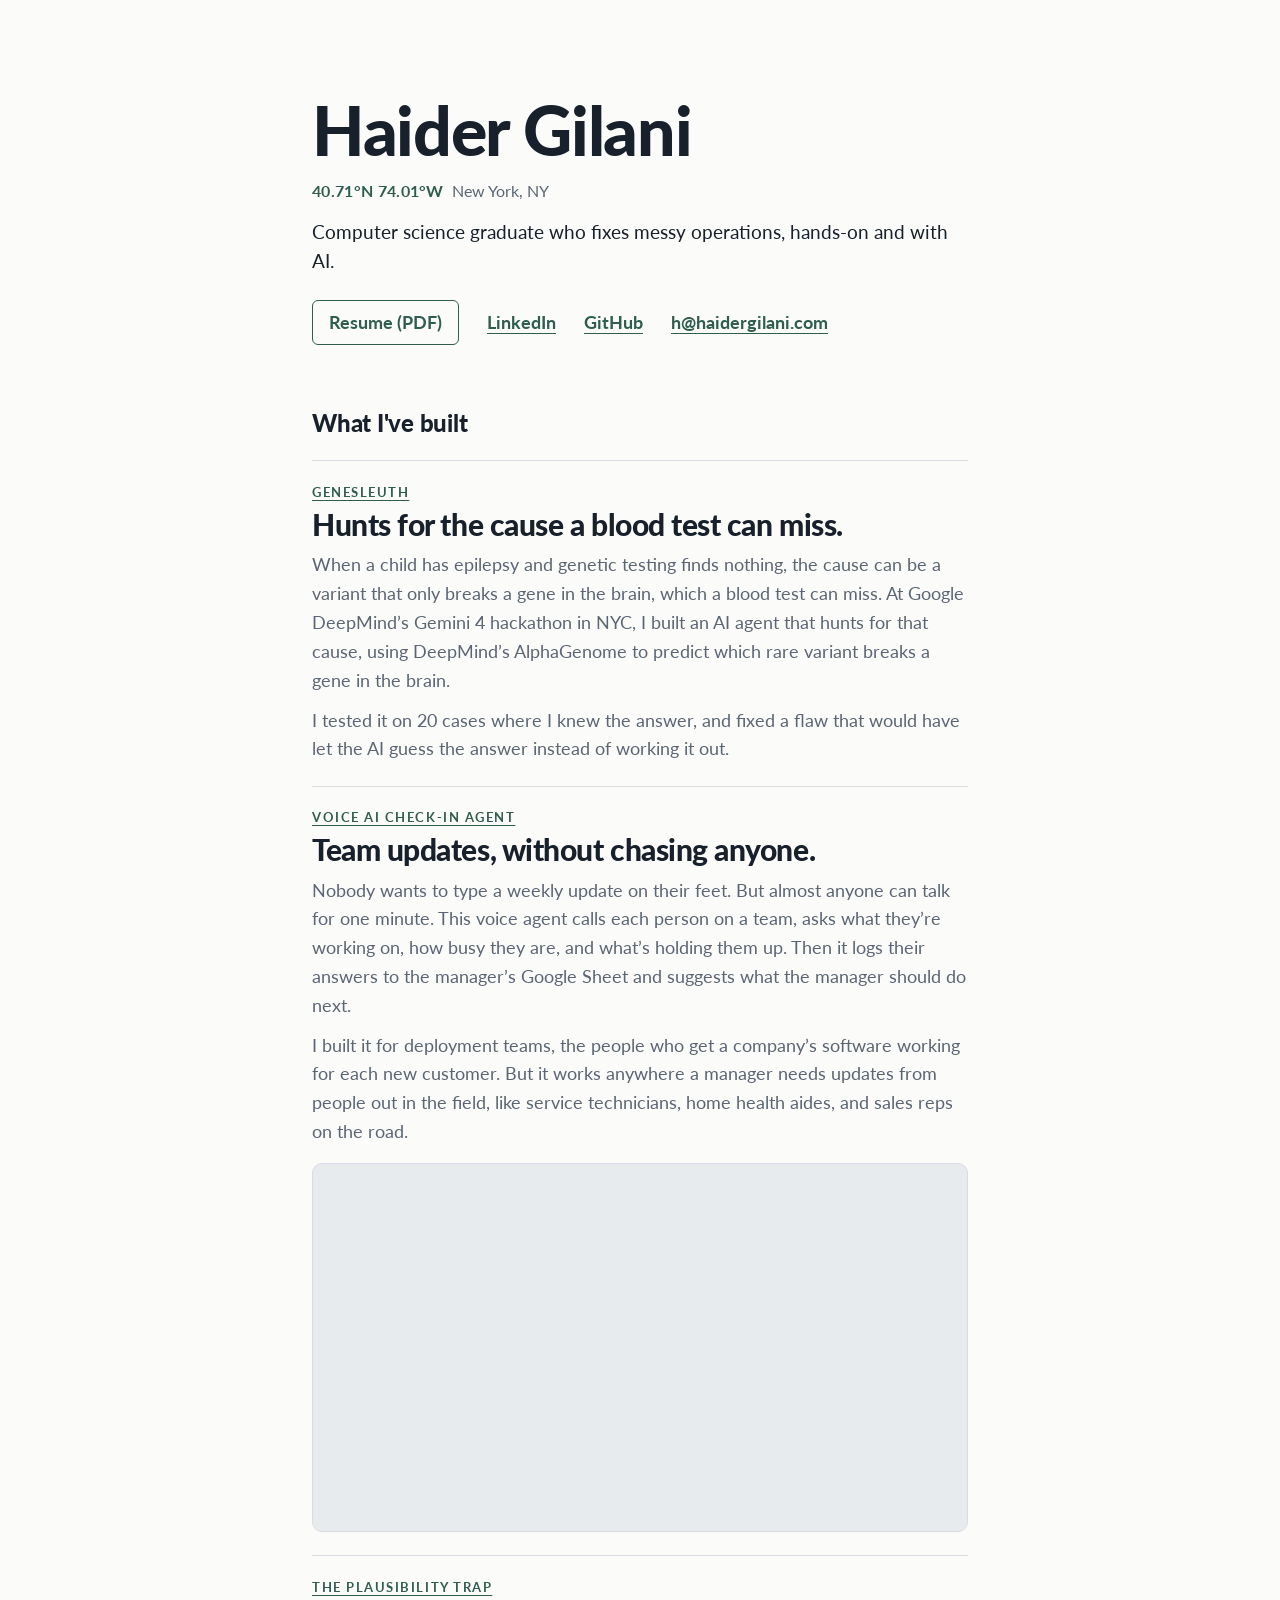
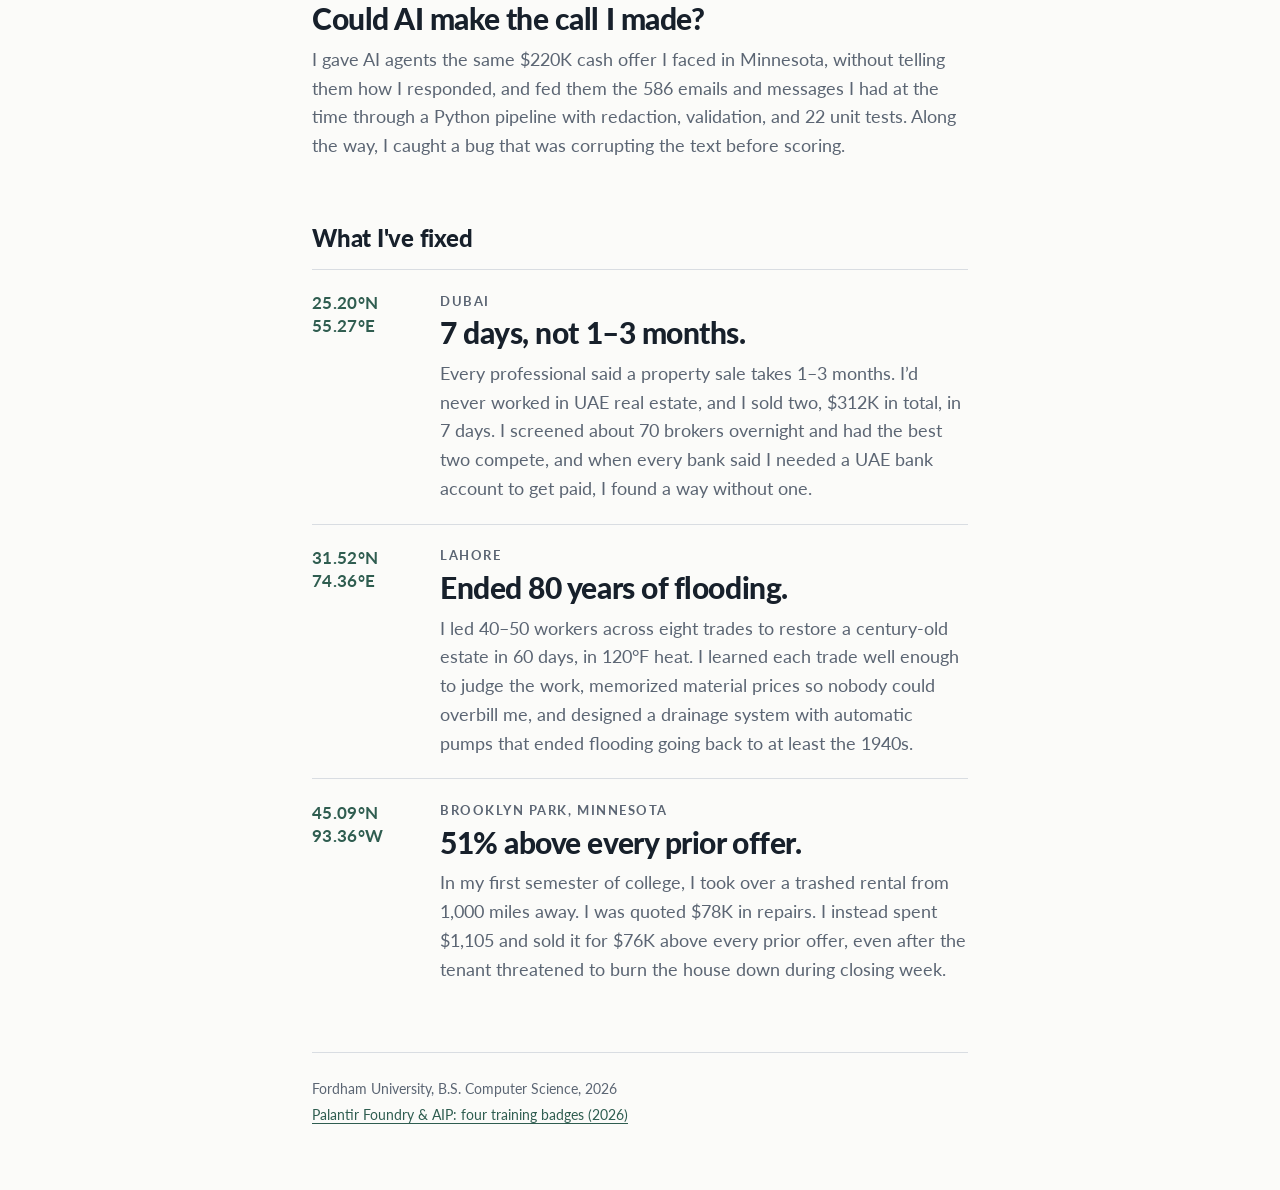
<file: index.html>
<!doctype html>
<html lang="en">
<head>
<meta charset="utf-8">
<meta name="viewport" content="width=device-width, initial-scale=1">
<title>Haider Gilani</title>
<meta name="description" content="Computer science graduate who fixes messy operations, hands-on and with AI.">
<meta property="og:title" content="Haider Gilani">
<meta property="og:description" content="Computer science graduate who fixes messy operations, hands-on and with AI.">
<meta property="og:url" content="https://haidergilani.com/">
<meta property="og:type" content="profile">
<meta property="og:image" content="https://haidergilani.com/og-image.png">
<meta property="og:image:width" content="1200">
<meta property="og:image:height" content="630">
<meta property="og:image:alt" content="Haider Gilani. Computer science graduate who fixes messy operations, hands-on and with AI.">
<meta name="twitter:card" content="summary_large_image">
<meta name="twitter:image" content="https://haidergilani.com/og-image.png">
<link rel="icon" href="data:image/svg+xml,%3Csvg xmlns='http://www.w3.org/2000/svg' viewBox='0 0 64 64'%3E%3Crect width='64' height='64' rx='14' fill='%232F5D50'/%3E%3Ctext x='32' y='43' font-family='Lato,Arial,sans-serif' font-size='30' font-weight='900' fill='%23FBFBF9' text-anchor='middle'%3EHG%3C/text%3E%3C/svg%3E">
<link rel="preconnect" href="https://fonts.googleapis.com">
<link rel="preconnect" href="https://fonts.gstatic.com" crossorigin>
<link href="https://fonts.googleapis.com/css2?family=Lato:wght@400;700;900&display=swap" rel="stylesheet">
<style>
  :root {
    --paper: #FBFBF9;
    --ink: #17202B;
    --muted: #5B6573;
    --rule: #D9DDE2;
    --pine: #2F5D50;
    --pine-dark: #234539;
    --pine-wash: #E3EDE8;
    --card: #FFFFFF;
  }
  * { box-sizing: border-box; }
  html { -webkit-text-size-adjust: 100%; }
  body {
    margin: 0;
    background: var(--paper);
    color: var(--ink);
    font-family: "Lato", "Carlito", "Helvetica Neue", Arial, sans-serif;
    font-size: 18px;
    line-height: 1.6;
  }
  main {
    max-width: 44rem;
    margin: 0 auto;
    padding: clamp(3rem, 9vw, 6rem) 1.5rem 4rem;
  }
  h1 {
    margin: 0;
    font-weight: 900;
    font-size: clamp(2.6rem, 8vw, 4.25rem);
    line-height: 1;
    letter-spacing: -0.02em;
  }
  .where { margin: 0.9rem 0 0; color: var(--muted); font-size: 1rem; }
  .summary {
    margin: 0.9rem 0 0;
    font-size: 1.2rem;
    line-height: 1.5;
    max-width: 34em;
  }
  a {
    color: var(--pine);
    text-decoration-thickness: 1px;
    text-underline-offset: 0.2em;
  }
  a:hover { color: var(--pine-dark); text-decoration-thickness: 2px; }
  a:focus-visible {
    outline: 2px solid var(--pine);
    outline-offset: 3px;
    border-radius: 2px;
  }
  .links {
    display: flex;
    flex-wrap: wrap;
    gap: 0.5rem 1.75rem;
    margin: 1.5rem 0 0;
    padding: 0;
    list-style: none;
    font-weight: 700;
  }
  .links li { display: flex; align-items: center; }
  .resume-link {
    display: inline-block;
    padding: 0.45rem 1rem;
    border: 1.5px solid var(--pine);
    border-radius: 6px;
    text-decoration: none;
  }
  .resume-link:hover { background: var(--pine); color: var(--paper); }

  .video {
    position: relative;
    margin: 1.1rem 0 0;
    aspect-ratio: 16 / 9;
    border-radius: 10px;
    overflow: hidden;
    background: #E8EBEE;
    border: 1px solid var(--rule);
  }
  .video iframe { position: absolute; inset: 0; width: 100%; height: 100%; border: 0; }
  h2 {
    margin: 4rem 0 0;
    font-size: 1.5rem;
    font-weight: 900;
    letter-spacing: -0.01em;
    line-height: 1.2;
  }
  .study { margin: 1.4rem 0 0; }
  .study { padding-top: 1.3rem; border-top: 1px solid var(--rule); }
  .study h3 {
    margin: 0;
    font-size: 0.8rem;
    font-weight: 700;
    letter-spacing: 0.12em;
    text-transform: uppercase;
  }
  .study p { margin: 0.3rem 0 0; color: var(--muted); }
  .study p + p { margin-top: 0.7rem; }
  .study .headline { margin: 0.25rem 0 0; color: var(--ink); }
  .study .headline + p { margin-top: 0.55rem; }

  .places { margin: 1rem 0 0; padding: 0; list-style: none; }
  .places li {
    display: grid;
    grid-template-columns: 6.5rem 1fr;
    gap: 0.25rem 1.5rem;
    padding: 1.3rem 0;
    border-top: 1px solid var(--rule);
  }
  .coord {
    color: var(--pine);
    font-weight: 700;
    font-size: 1rem;
    line-height: 1.35;
    font-variant-numeric: tabular-nums;
    padding-top: 0.1rem;
  }
  .coord span { display: block; }
  .place {
    margin: 0;
    font-weight: 700;
    font-size: 0.8rem;
    letter-spacing: 0.12em;
    text-transform: uppercase;
    color: var(--muted);
  }
  .headline {
    margin: 0.25rem 0 0;
    font-weight: 900;
    font-size: clamp(1.5rem, 4.2vw, 1.9rem);
    line-height: 1.15;
    letter-spacing: -0.015em;
    color: var(--ink);
  }
  .result { margin: 0.55rem 0 0; color: var(--muted); }
  .coord { font-size: 1.05rem; letter-spacing: 0.02em; }

  .where .here { color: var(--pine); font-weight: 700; font-variant-numeric: tabular-nums; letter-spacing: 0.02em; margin-right: 0.5rem; }
  footer {
    margin-top: 3rem;
    padding-top: 1.25rem;
    border-top: 1px solid var(--rule);
    color: var(--muted);
    font-size: 0.9rem;
  }
  footer p { margin: 0.2rem 0 0; }

  @media (max-width: 34rem) {
    body { font-size: 17px; }
    .places li { grid-template-columns: 1fr; }
    .coord span { display: inline; }
    .coord span + span::before { content: " "; }
  }
</style>
</head>
<body>
<main>
  <h1>Haider Gilani</h1>
  <p class="where"><span class="here">40.71°N 74.01°W</span>New York, NY</p>
  <p class="summary">Computer science graduate who fixes messy operations, hands-on and with AI.</p>

  <ul class="links">
    <li><a class="resume-link" href="/resume.pdf">Resume (PDF)</a></li>
    <li><a href="https://www.linkedin.com/in/haidergilani">LinkedIn</a></li>
    <li><a href="https://github.com/haiderekarrar">GitHub</a></li>
    <li><a href="mailto:h@haidergilani.com">h@haidergilani.com</a></li>
  </ul>

  <h2>What I've built</h2>
  <section class="study">
    <h3><a href="https://github.com/mabdulrehman08/GeneSleuth">GeneSleuth</a></h3>
    <p class="headline">Hunts for the cause a blood test can miss.</p>
    <p>When a child has epilepsy and genetic testing finds nothing, the cause can be a variant that only breaks a gene in the brain, which a blood test can miss. At Google DeepMind’s Gemini 4 hackathon in NYC, I built an AI agent that hunts for that cause, using DeepMind’s AlphaGenome to predict which rare variant breaks a gene in the brain.</p>
    <p>I tested it on 20 cases where I knew the answer, and fixed a flaw that would have let the AI guess the answer instead of working it out.</p>
  </section>
  <section class="study">
    <h3><a href="https://youtu.be/znGuICb0Khc">Voice AI Check-in Agent</a></h3>
    <p class="headline">Team updates, without chasing anyone.</p>
    <p>Nobody wants to type a weekly update on their feet. But almost anyone can talk for one minute. This voice agent calls each person on a team, asks what they’re working on, how busy they are, and what’s holding them up. Then it logs their answers to the manager’s Google Sheet and suggests what the manager should do next.</p>
    <p>I built it for deployment teams, the people who get a company’s software working for each new customer. But it works anywhere a manager needs updates from people out in the field, like service technicians, home health aides, and sales reps on the road.</p>
    <div class="video">
      <iframe src="https://www.youtube-nocookie.com/embed/znGuICb0Khc" title="Voice AI Check-in Agent demo" loading="lazy" allow="accelerometer; autoplay; clipboard-write; encrypted-media; gyroscope; picture-in-picture; web-share" referrerpolicy="strict-origin-when-cross-origin" allowfullscreen></iframe>
    </div>
  </section>
  <section class="study">
    <h3><a href="https://github.com/haiderekarrar/thePlausibilityTrap">The Plausibility Trap</a></h3>
    <p class="headline">Could AI make the call I made?</p>
    <p>I gave AI agents the same $220K cash offer I faced in Minnesota, without telling them how I responded, and fed them the 586 emails and messages I had at the time through a Python pipeline with redaction, validation, and 22 unit tests. Along the way, I caught a bug that was corrupting the text before scoring.</p>
  </section>

  <h2>What I've fixed</h2>
  <ul class="places">
    <li>
      <span class="coord"><span>25.20°N</span><span>55.27°E</span></span>
      <div>
        <p class="place">Dubai</p>
        <p class="headline">7 days, not 1–3 months.</p>
        <p class="result">Every professional said a property sale takes 1–3 months. I’d never worked in UAE real estate, and I sold two, $312K in total, in 7 days. I screened about 70 brokers overnight and had the best two compete, and when every bank said I needed a UAE bank account to get paid, I found a way without one.</p>
      </div>
    </li>
    <li>
      <span class="coord"><span>31.52°N</span><span>74.36°E</span></span>
      <div>
        <p class="place">Lahore</p>
        <p class="headline">Ended 80 years of flooding.</p>
        <p class="result">I led 40–50 workers across eight trades to restore a century-old estate in 60 days, in 120°F heat. I learned each trade well enough to judge the work, memorized material prices so nobody could overbill me, and designed a drainage system with automatic pumps that ended flooding going back to at least the 1940s.</p>
      </div>
    </li>
    <li>
      <span class="coord"><span>45.09°N</span><span>93.36°W</span></span>
      <div>
        <p class="place">Brooklyn Park, Minnesota</p>
        <p class="headline">51% above every prior offer.</p>
        <p class="result">In my first semester of college, I took over a trashed rental from 1,000 miles away. I was quoted $78K in repairs. I instead spent $1,105 and sold it for $76K above every prior offer, even after the tenant threatened to burn the house down during closing week.</p>
      </div>
    </li>
  </ul>

  <footer>
    <p>Fordham University, B.S. Computer Science, 2026</p>
    <p><a href="https://www.linkedin.com/in/haidergilani/details/certifications/">Palantir Foundry &amp; AIP: four training badges (2026)</a></p>
  </footer>
</main>
</body>
</html>
</file>
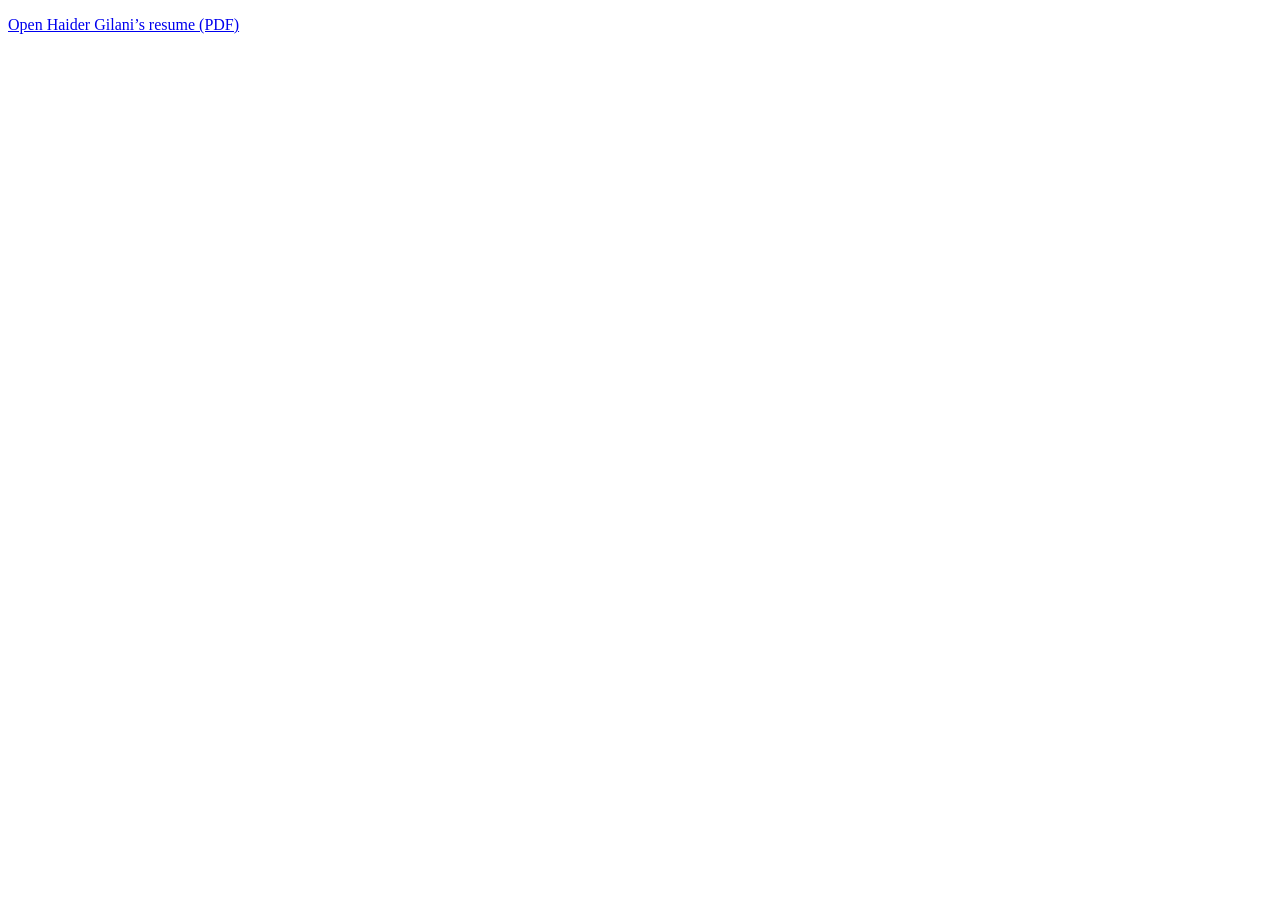
<file: resume.html>
<!doctype html>
<html lang="en">
<head>
<meta charset="utf-8">
<meta name="viewport" content="width=device-width, initial-scale=1">
<title>Haider Gilani – Resume</title>
<meta http-equiv="refresh" content="0; url=/resume.pdf">
<link rel="canonical" href="https://haidergilani.com/resume.pdf">
</head>
<body>
<p><a href="/resume.pdf">Open Haider Gilani’s resume (PDF)</a></p>
</body>
</html>
</file>
